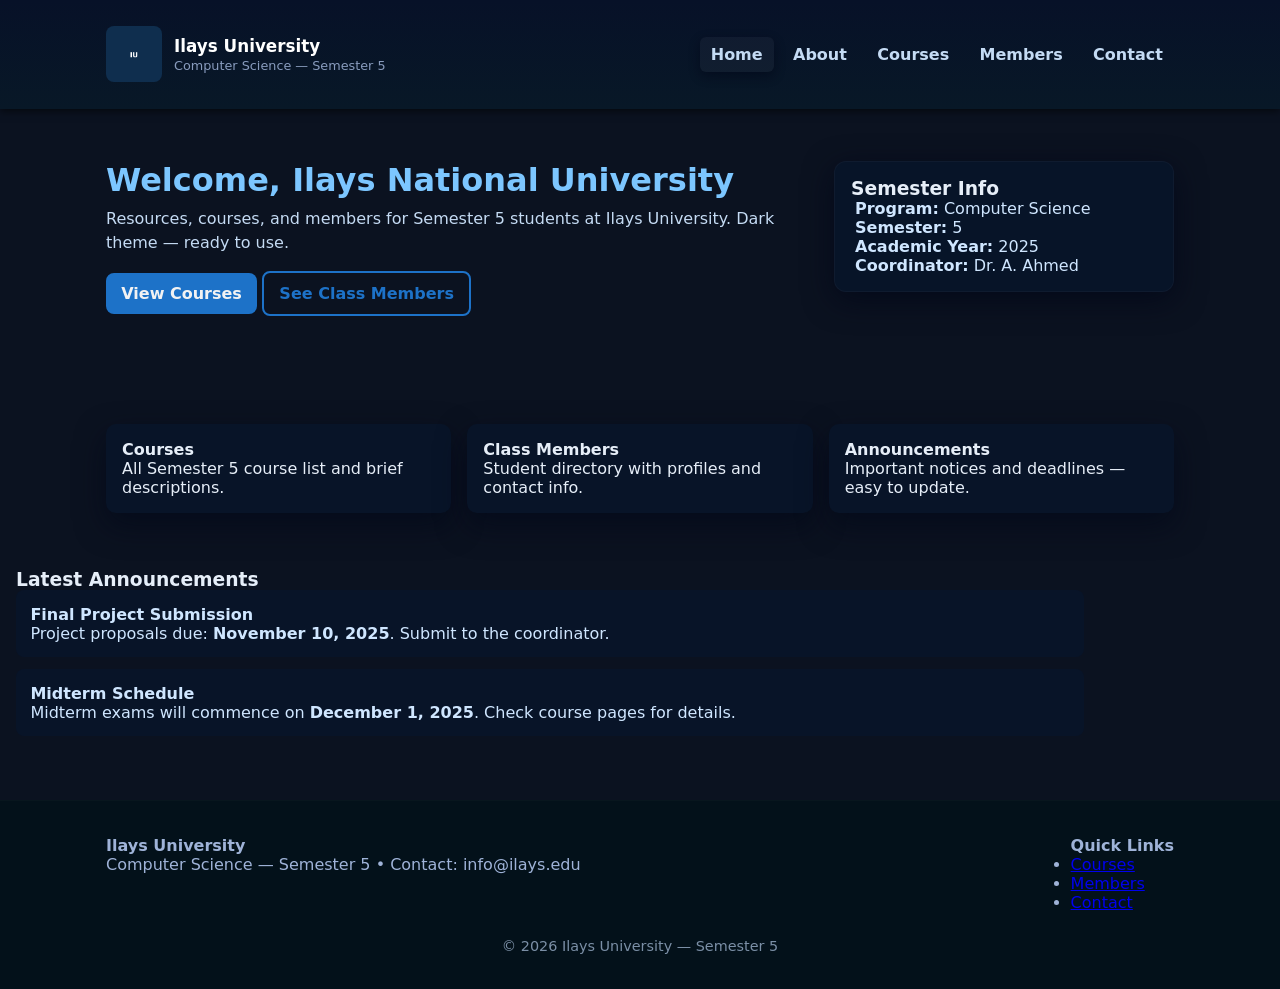
<file: index.html>
<!doctype html>
<html lang="en">
<head>
  <meta charset="utf-8" />
  <meta name="viewport" content="width=device-width,initial-scale=1" />
  <title>Computer Science — Semester 5 | Ilays University</title>
  <link rel="stylesheet" href="styles.css">
</head>
<body>
  <header class="site-header">
    <div class="container header-inner">
      <div class="brand">
        <img src="logo.png" alt="Ilays University Logo" class="logo">
        <div>
          <h1>Ilays University</h1>
          <p class="tag">Computer Science — Semester 5</p>
        </div>
      </div>
      <nav class="main-nav" id="mainNav">
        <button class="nav-toggle" id="navToggle" aria-label="Open navigation">☰</button>
        <ul class="nav-list">
          <li><a href="index.html" class="active">Home</a></li>
          <li><a href="about.html">About</a></li>
          <li><a href="courses.html">Courses</a></li>
          <li><a href="members.html">Members</a></li>
          <li><a href="contact.html">Contact</a></li>
        </ul>
      </nav>
    </div>
  </header>

  <main>
    <section class="hero">
      <div class="container hero-grid">
        <div class="hero-text">
          <h2>Welcome, Ilays National University</h2>
          <p>Resources, courses, and members for Semester 5 students at Ilays University. Dark theme — ready to use.</p>
          <p class="cta-row">
            <a class="btn" href="courses.html">View Courses</a>
            <a class="btn btn-outline" href="members.html">See Class Members</a>
          </p>
        </div>
        <div class="hero-card">
          <h3>Semester Info</h3>
          <ul class="info-list">
            <li><strong>Program:</strong> Computer Science</li>
            <li><strong>Semester:</strong> 5</li>
            <li><strong>Academic Year:</strong> 2025</li>
            <li><strong>Coordinator:</strong> Dr. A. Ahmed</li>
          </ul>
        </div>
      </div>
    </section>

    <section class="features container">
      <div class="feature">
        <h4>Courses</h4>
        <p>All Semester 5 course list and brief descriptions.</p>
      </div>
      <div class="feature">
        <h4>Class Members</h4>
        <p>Student directory with profiles and contact info.</p>
      </div>
      <div class="feature">
        <h4>Announcements</h4>
        <p>Important notices and deadlines — easy to update.</p>
      </div>
    </section>

    <section class="announcements container">
      <h3>Latest Announcements</h3>
      <div class="announcement-list">
        <article class="announcement">
          <h4>Final Project Submission</h4>
          <p>Project proposals due: <strong>November 10, 2025</strong>. Submit to the coordinator.</p>
        </article>
        <article class="announcement">
          <h4>Midterm Schedule</h4>
          <p>Midterm exams will commence on <strong>December 1, 2025</strong>. Check course pages for details.</p>
        </article>
      </div>
    </section>
  </main>

  <footer class="site-footer">
    <div class="container footer-grid">
      <div>
        <h4>Ilays University</h4>
        <p>Computer Science — Semester 5 • Contact: info@ilays.edu</p>
      </div>
      <div>
        <h4>Quick Links</h4>
        <ul>
          <li><a href="courses.html">Courses</a></li>
          <li><a href="members.html">Members</a></li>
          <li><a href="contact.html">Contact</a></li>
        </ul>
      </div>
    </div>
    <div class="footer-bottom container">
      <p>&copy; <span id="year"></span> Ilays University — Semester 5</p>
    </div>
  </footer>

  <script src="main.js"></script>
</body>
</html>
</file>
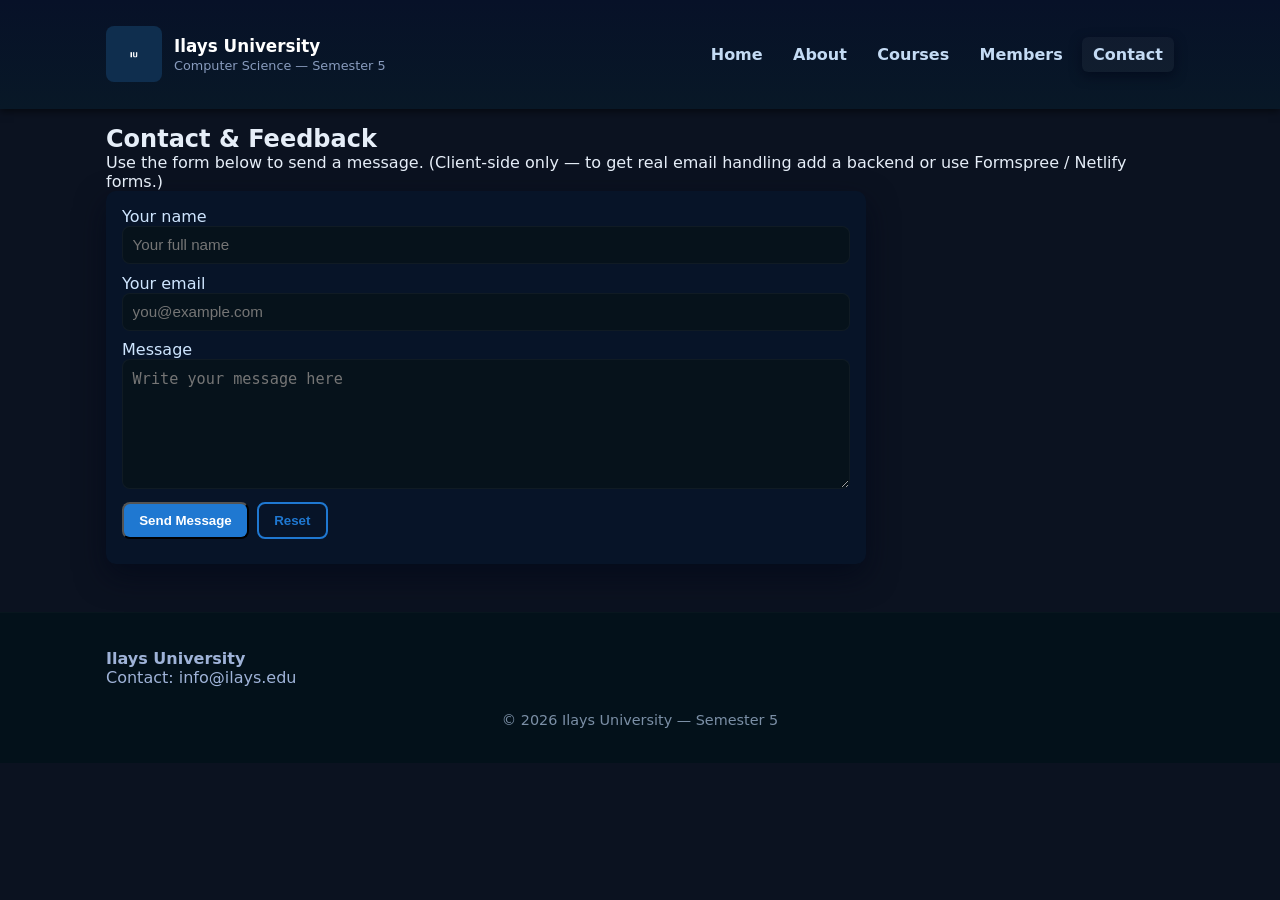
<file: contact.html>
<!doctype html>
<html lang="en">
<head>
  <meta charset="utf-8" />
  <meta name="viewport" content="width=device-width,initial-scale=1" />
  <title>Contact — Semester 5 | Ilays University</title>
  <link rel="stylesheet" href="styles.css">
</head>
<body>
  <header class="site-header">
    <div class="container header-inner">
      <div class="brand">
        <img src="logo.png" alt="Logo" class="logo">
        <div>
          <h1>Ilays University</h1>
          <p class="tag">Computer Science — Semester 5</p>
        </div>
      </div>
      <nav class="main-nav">
        <ul class="nav-list">
          <li><a href="index.html">Home</a></li>
          <li><a href="about.html">About</a></li>
          <li><a href="courses.html">Courses</a></li>
          <li><a href="members.html">Members</a></li>
          <li><a href="contact.html" class="active">Contact</a></li>
        </ul>
      </nav>
    </div>
  </header>

  <main class="container">
    <section class="contact-section">
      <h2>Contact & Feedback</h2>
      <p>Use the form below to send a message. (Client-side only — to get real email handling add a backend or use Formspree / Netlify forms.)</p>

      <form id="contactForm" class="contact-form" novalidate>
        <label>
          <span>Your name</span>
          <input type="text" id="name" required placeholder="Your full name">
        </label>

        <label>
          <span>Your email</span>
          <input type="email" id="email" required placeholder="you@example.com">
        </label>

        <label>
          <span>Message</span>
          <textarea id="message" rows="6" required placeholder="Write your message here"></textarea>
        </label>

        <div class="form-actions">
          <button type="submit" class="btn">Send Message</button>
          <button type="reset" class="btn btn-outline">Reset</button>
        </div>

        <p id="formMsg" class="form-msg" aria-live="polite"></p>
      </form>
    </section>
  </main>

  <footer class="site-footer">
    <div class="container footer-grid">
      <div>
        <h4>Ilays University</h4>
        <p>Contact: info@ilays.edu</p>
      </div>
    </div>
    <div class="footer-bottom container">
      <p>&copy; <span id="year5"></span> Ilays University — Semester 5</p>
    </div>
  </footer>

  <script src="main.js"></script>
</body>
</html>
</file>
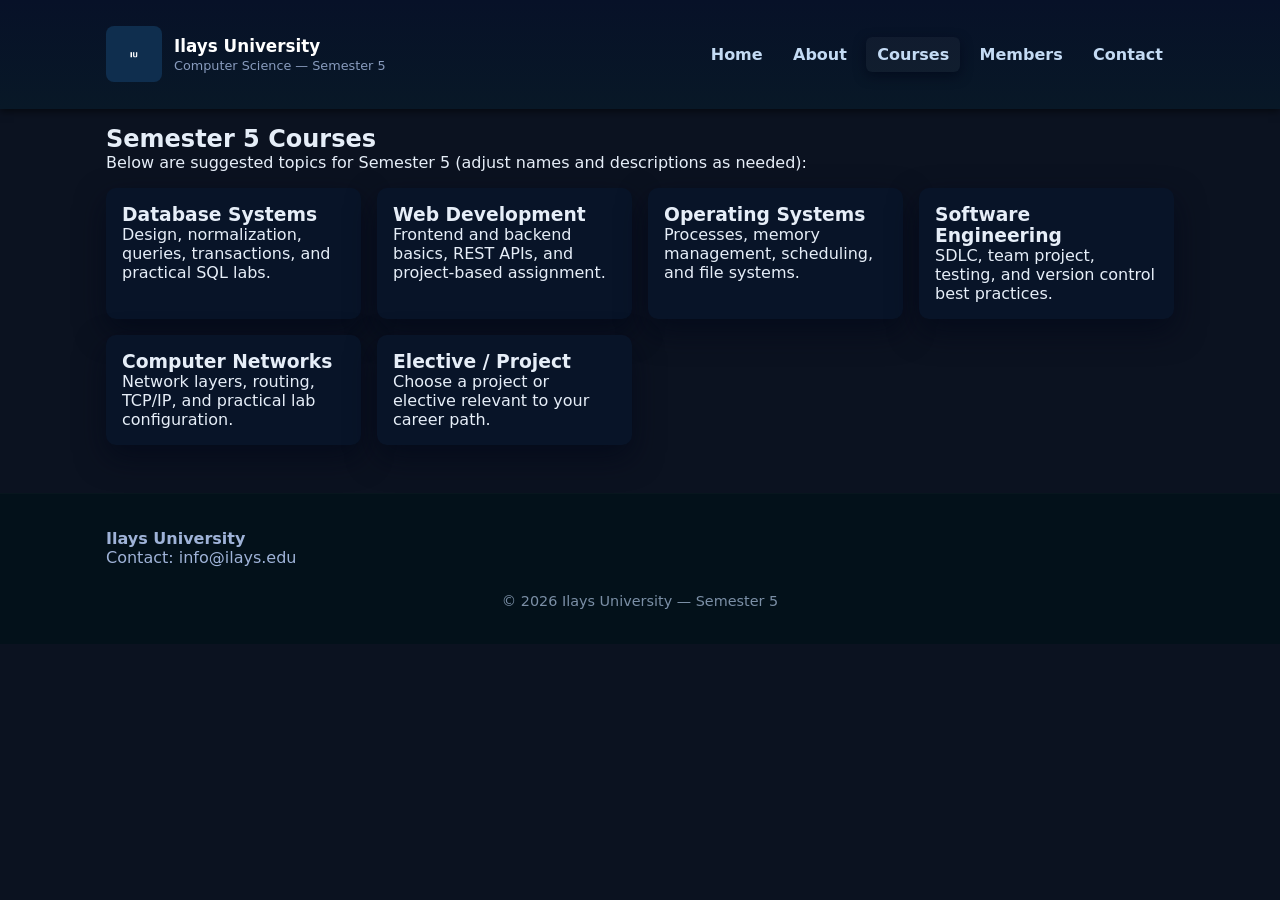
<file: courses.html>
<!doctype html>
<html lang="en">
<head>
  <meta charset="utf-8" />
  <meta name="viewport" content="width=device-width,initial-scale=1" />
  <title>Courses — Semester 5 | Ilays University</title>
  <link rel="stylesheet" href="styles.css">
</head>
<body>
  <header class="site-header">
    <div class="container header-inner">
      <div class="brand">
        <img src="logo.png" alt="Logo" class="logo">
        <div>
          <h1>Ilays University</h1>
          <p class="tag">Computer Science — Semester 5</p>
        </div>
      </div>
      <nav class="main-nav">
        <ul class="nav-list">
          <li><a href="index.html">Home</a></li>
          <li><a href="about.html">About</a></li>
          <li><a href="courses.html" class="active">Courses</a></li>
          <li><a href="members.html">Members</a></li>
          <li><a href="contact.html">Contact</a></li>
        </ul>
      </nav>
    </div>
  </header>

  <main class="container">
    <section>
      <h2>Semester 5 Courses</h2>
      <p>Below are suggested topics for Semester 5 (adjust names and descriptions as needed):</p>

      <div class="course-grid">
        <article class="course-card">
          <h3>Database Systems</h3>
          <p>Design, normalization, queries, transactions, and practical SQL labs.</p>
        </article>

        <article class="course-card">
          <h3>Web Development</h3>
          <p>Frontend and backend basics, REST APIs, and project-based assignment.</p>
        </article>

        <article class="course-card">
          <h3>Operating Systems</h3>
          <p>Processes, memory management, scheduling, and file systems.</p>
        </article>

        <article class="course-card">
          <h3>Software Engineering</h3>
          <p>SDLC, team project, testing, and version control best practices.</p>
        </article>

        <article class="course-card">
          <h3>Computer Networks</h3>
          <p>Network layers, routing, TCP/IP, and practical lab configuration.</p>
        </article>

        <article class="course-card">
          <h3>Elective / Project</h3>
          <p>Choose a project or elective relevant to your career path.</p>
        </article>
      </div>
    </section>
  </main>

  <footer class="site-footer">
    <div class="container footer-grid">
      <div>
        <h4>Ilays University</h4>
        <p>Contact: info@ilays.edu</p>
      </div>
    </div>
    <div class="footer-bottom container">
      <p>&copy; <span id="year3"></span> Ilays University — Semester 5</p>
    </div>
  </footer>

  <script src="main.js"></script>
</body>
</html>
</file>
<file: styles.css>
/* Dark theme styles for Ilays University Semester 5 site */
* { box-sizing: border-box; margin: 0; padding: 0; }
html,body { height: 100%; font-family: Inter, system-ui, -apple-system, "Segoe UI", Roboto, "Helvetica Neue", Arial; color:#e6eef8; background:#0b1220; }

/* Layout helpers */
.container { max-width:1100px; margin:0 auto; padding:1rem; }
.header-inner { display:flex; align-items:center; justify-content:space-between; gap:1rem; }
.brand { display:flex; align-items:center; gap:0.75rem; }
.logo { width:56px; height:56px; object-fit:cover; border-radius:8px; }

/* Header/nav */
.site-header { background: linear-gradient(180deg, #071128 0%, #081827 100%); color:#e6eef8; padding:0.65rem 0; position:sticky; top:0; z-index:50; box-shadow:0 2px 8px rgba(0,0,0,0.6); }
.site-header h1 { font-size:1.05rem; margin-bottom:0.15rem; color:#fff; }
.site-header .tag { font-size:0.8rem; opacity:0.85; color:#9fb3d8; }

.main-nav { display:flex; align-items:center; gap:1rem; }
.nav-list { list-style:none; display:flex; gap:0.5rem; align-items:center; }
.nav-list li a { color:#cfe6ff; text-decoration:none; padding:0.5rem 0.7rem; border-radius:6px; display:inline-block; font-weight:600; opacity:0.95; }
.nav-list li a:hover, .nav-list li a.active { background:rgba(255,255,255,0.04); box-shadow:0 4px 12px rgba(2,6,23,0.6); }

.nav-toggle { display:none; background:transparent; border:0; color:#cfe6ff; font-size:1.3rem; }

/* Hero */
.hero { padding:2.25rem 0; }
.hero-grid { display:grid; grid-template-columns:1fr 340px; gap:1.25rem; align-items:start; }
.hero-text h2 { font-size:2rem; margin-bottom:0.5rem; color:#7cc6ff; }
.hero-text p { color:#cfe6ff; line-height:1.5; margin-bottom:1rem; opacity:0.95; }
.hero-card { background:#071428; padding:1rem; border-radius:12px; box-shadow: 0 8px 30px rgba(2,6,23,0.7); border:1px solid rgba(255,255,255,0.03); }
.info-list { list-style:none; padding-left:0.25rem; color:#cfe6ff; }

/* Buttons */
.btn { display:inline-block; background:#1f78d1; color:white; padding:0.55rem 0.95rem; border-radius:8px; text-decoration:none; font-weight:700; }
.btn-outline { background:transparent; border:2px solid #1f78d1; color:#1f78d1; }

/* Features */
.features { display:grid; grid-template-columns:repeat(3,1fr); gap:1rem; margin-top:1.5rem; }
.feature { background:#081428; padding:1rem; border-radius:10px; box-shadow:0 12px 30px rgba(2,6,23,0.6); }

/* Announcements */
.announcements { margin:1.5rem 0 3rem; }
.announcement-list { display:grid; gap:0.75rem; }
.announcement { background:#081428; padding:0.9rem; border-radius:8px; color:#cfe6ff; }

/* Courses */
.course-grid { display:grid; grid-template-columns:repeat(auto-fit, minmax(220px, 1fr)); gap:1rem; margin-top:1rem; }
.course-card { background:#081428; padding:1rem; border-radius:10px; box-shadow:0 12px 30px rgba(2,6,23,0.6); }

/* Members */
.members-grid { display:grid; grid-template-columns:repeat(auto-fit, minmax(200px,1fr)); gap:1rem; margin-top:1rem; }
.member-card { background:#0c2130; padding:0.85rem; border-radius:10px; text-align:center; cursor:pointer; box-shadow:0 12px 30px rgba(2,6,23,0.6); transition:transform .18s ease; }
.member-card:hover, .member-card:focus { transform:translateY(-6px); outline:none; }
.member-card img { width:90px; height:90px; object-fit:cover; border-radius:50%; display:block; margin:0 auto 0.5rem; border:2px solid rgba(255,255,255,0.04); }

/* Modal */
.modal { position:fixed; inset:0; display:none; align-items:center; justify-content:center; background:rgba(2,6,23,0.75); padding:1rem; z-index:2000; }
.modal.open { display:flex; }
.modal-content { background:#071428; padding:1.25rem; border-radius:10px; max-width:420px; width:100%; position:relative; text-align:center; color:#cfe6ff; box-shadow:0 20px 60px rgba(2,6,23,0.8); }
.modal-content img { width:110px; height:110px; object-fit:cover; border-radius:50%; margin-bottom:.5rem; border:3px solid rgba(255,255,255,0.04); }
.modal-close { position:absolute; top:8px; right:8px; background:transparent; border:0; font-size:1.1rem; cursor:pointer; color:#cfe6ff; }

/* Contact form */
.contact-form { background:#071428; padding:1rem; border-radius:10px; box-shadow:0 12px 30px rgba(2,6,23,0.6); max-width:760px; }
.contact-form label { display:block; margin-bottom:0.6rem; color:#cfe6ff; }
.contact-form input, .contact-form textarea { width:100%; padding:0.6rem; border-radius:8px; border:1px solid rgba(255,255,255,0.04); font-size:0.95rem; background:#06121b; color:#e6eef8; }
.form-actions { margin-top:0.6rem; display:flex; gap:0.5rem; align-items:center; }
.form-msg { margin-top:0.6rem; color: #86efac; }

/* Footer */
.site-footer { margin-top:2rem; padding:1.2rem 0; background:#03111a; border-top:1px solid rgba(255,255,255,0.02); color:#9fb3d8; }
.footer-grid { display:flex; justify-content:space-between; gap:1rem; align-items:flex-start; flex-wrap:wrap; }
.footer-bottom { text-align:center; padding-top:0.6rem; font-size:0.9rem; color:#7b8fa6; }

/* Responsive */
@media (max-width:900px) {
  .hero-grid { grid-template-columns:1fr; }
  .features { grid-template-columns:1fr; }
  .nav-list { display:none; position:absolute; right:0; top:64px; background:linear-gradient(180deg,#071128,#081827); padding:1rem; border-radius:8px; box-shadow:0 8px 22px rgba(2,6,23,0.9); }
  .nav-list.show { display:flex; flex-direction:column; gap:0.25rem; }
  .nav-toggle { display:inline-block; }
}
</file>
